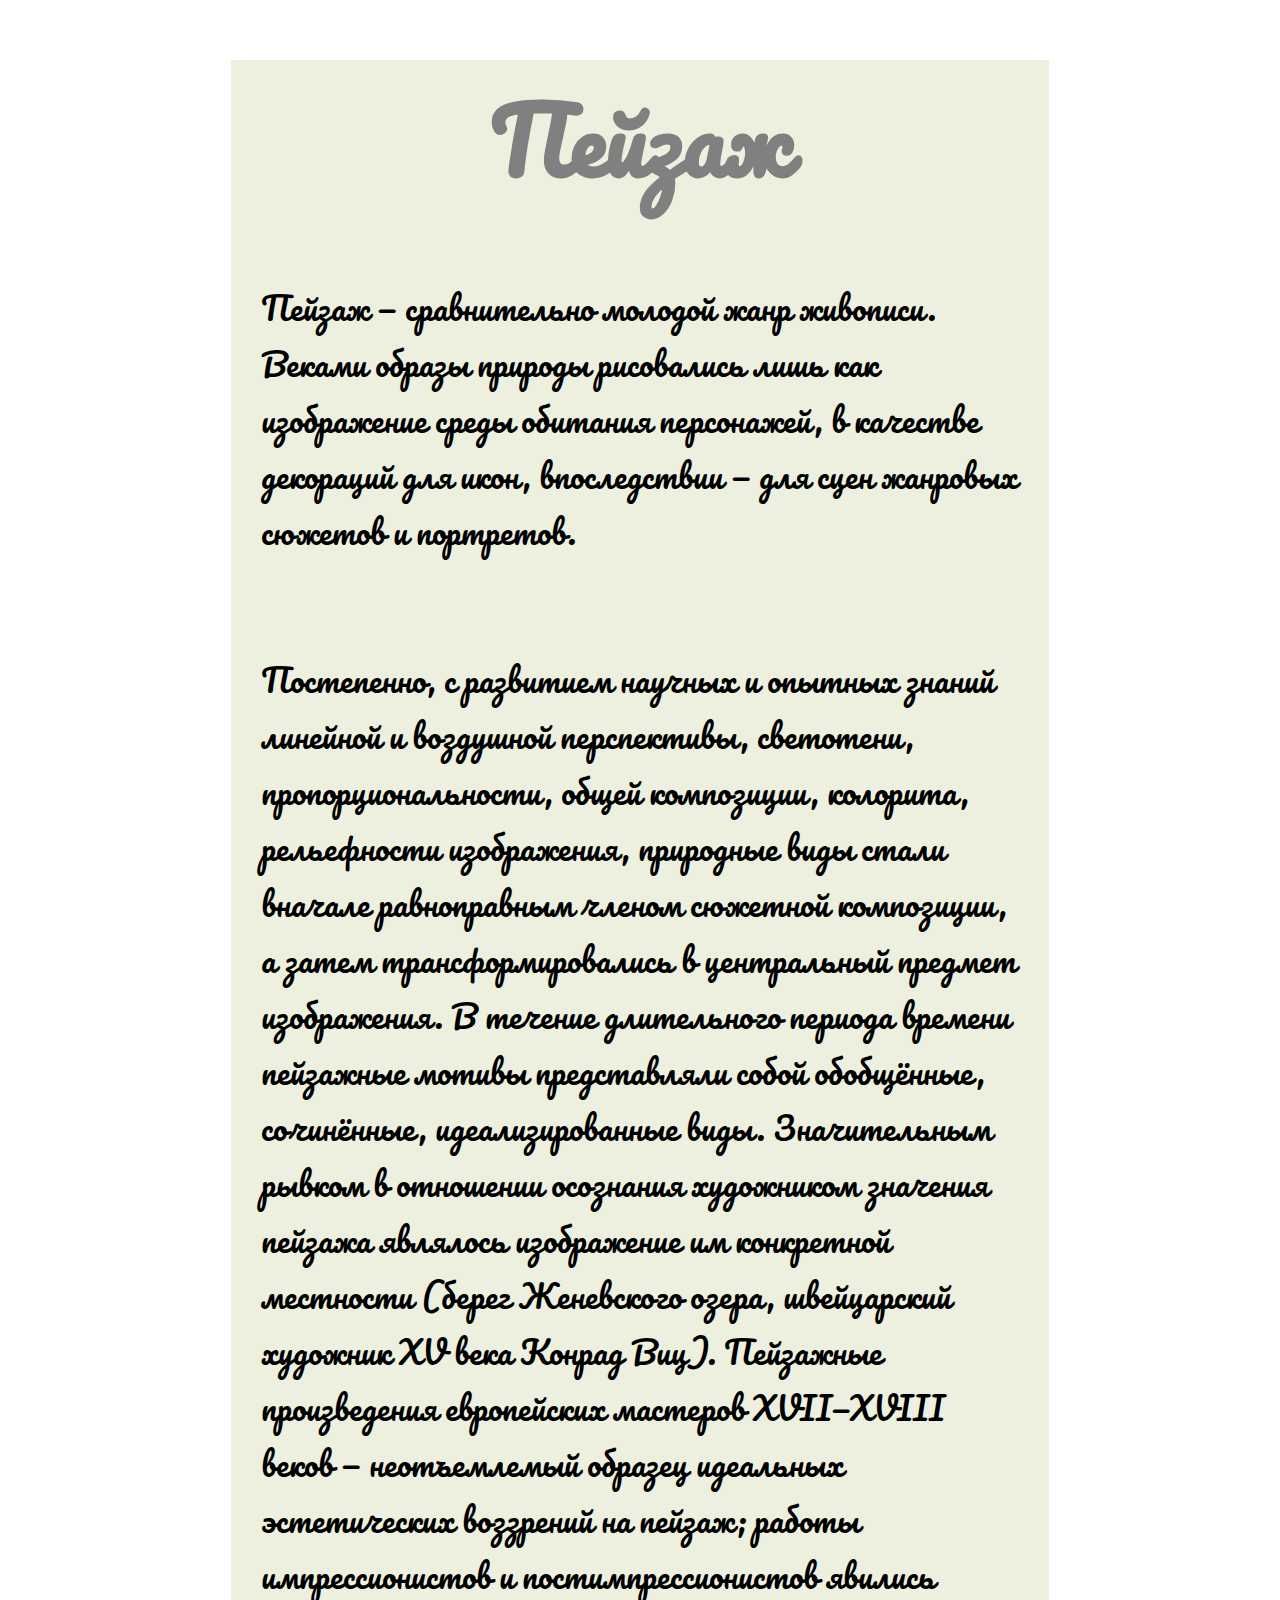
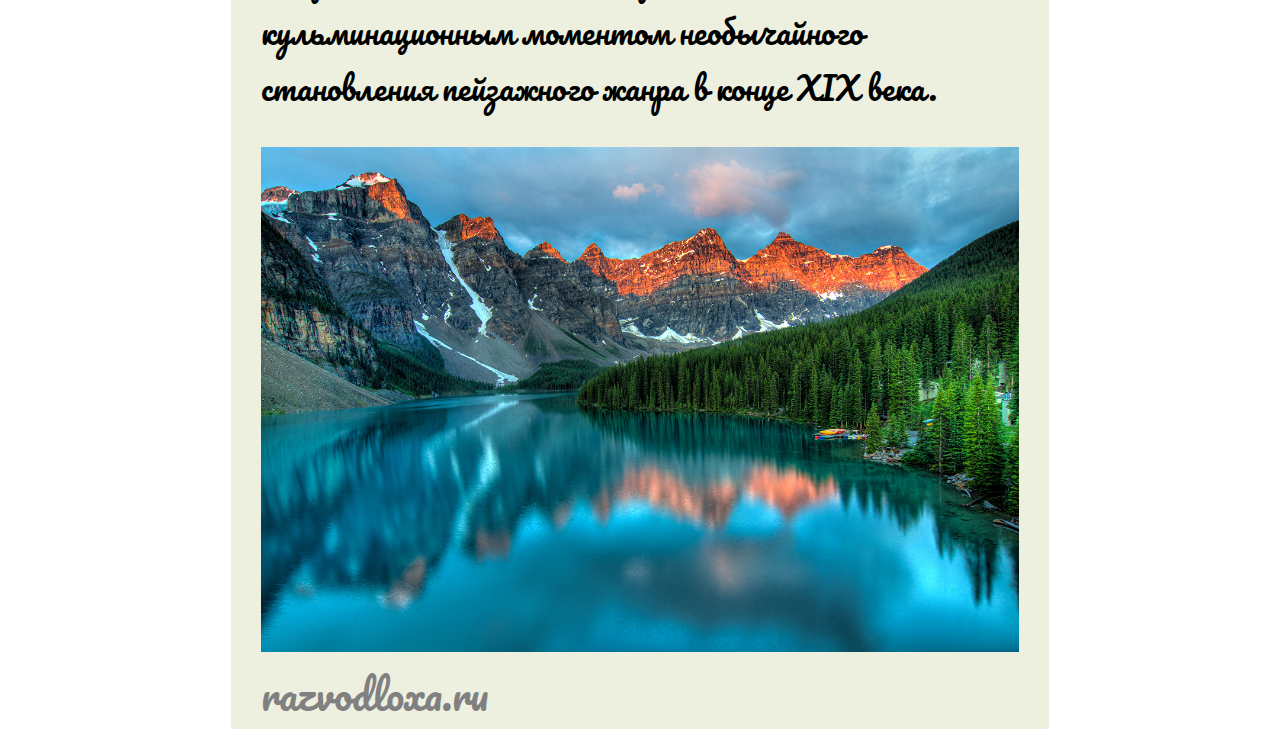
<file: index.html>
<!DOCTYPE html>
<html lang="en">
<head>
	<meta charset="utf-8">
	<title>Brawl Stars</title>
	<link rel="stylesheet" href="style/main.css">
	<link rel = "preconnect" href = "https://fonts.gstatic.com">
	<link rel="preconnect" href="https://fonts.gstatic.com">
	<link href="https://fonts.googleapis.com/css2?family=Pacifico&display=swap" rel="stylesheet">
</head>
<body>
<div class="body">
	<div class="header">
		<h1>Пейзаж</h1>
	</div>

		<p>
			Пейзаж — сравнительно молодой жанр живописи. Веками образы природы рисовались лишь как изображение среды обитания 	персонажей, в качестве декораций для икон, впоследствии — для сцен жанровых сюжетов и портретов.
		</p>
		<Br>
		<p>
			Постепенно, с развитием научных и опытных знаний линейной и воздушной перспективы, светотени, пропорциональности, общей композиции, колорита, рельефности изображения, природные виды стали вначале равноправным членом сюжетной композиции, а затем трансформировались в центральный предмет изображения.

			В течение длительного периода времени пейзажные мотивы представляли собой обобщённые, сочинённые, идеализированные виды. Значительным рывком в отношении осознания художником значения пейзажа являлось изображение им конкретной местности (берег Женевского озера, швейцарский художник XV века Конрад Виц).

			Пейзажные произведения европейских мастеров XVII—XVIII веков — неотъемлемый образец идеальных эстетических воззрений на пейзаж; работы импрессионистов и постимпрессионистов явились кульминационным моментом необычайного становления пейзажного жанра в конце XIX века.
		</p>


		
	<img src="img/Canada.png">

	<div class="a">
		<a href="yandex.ru">razvodloxa.ru</a>
	</div>
</div>
</body>
</html>
</file>
<file: style/main.css>
body {
			
			font-family: 'Pacifico', cursive;
			background-color: white;
	

			}



	.body 	{
			padding: 0 30px;
			margin:auto;
			width: 60%;
			background-color: #edf0df;
			}			

	.header {

			font-size: 45px;
			color: grey;
			text-align: center;

			}

a {

	text-decoration: none;
	font-size: 40px;
	color:grey;
			
			}

	

	p	{

		color: black;
		font-size: 32px;

			}

	img	{

		height: auto;
		max-width: 100%;

		}
</file>
